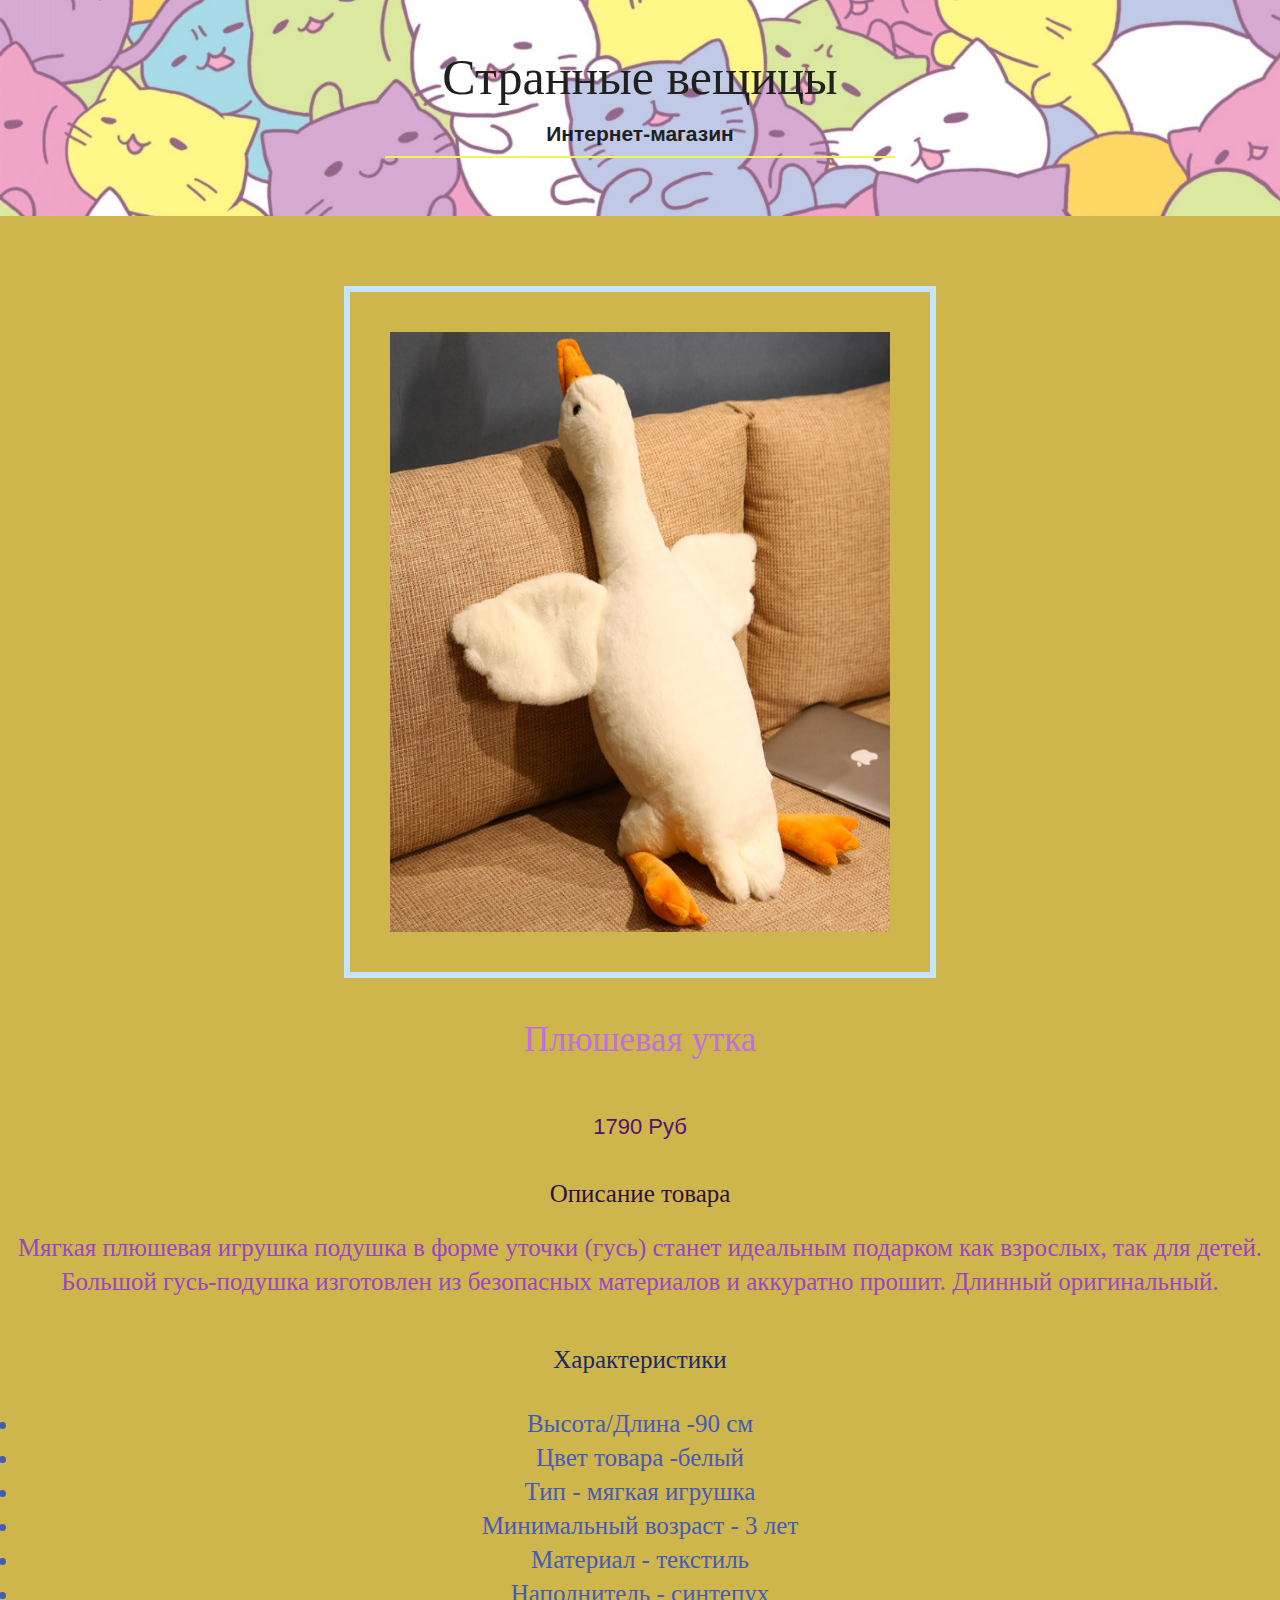
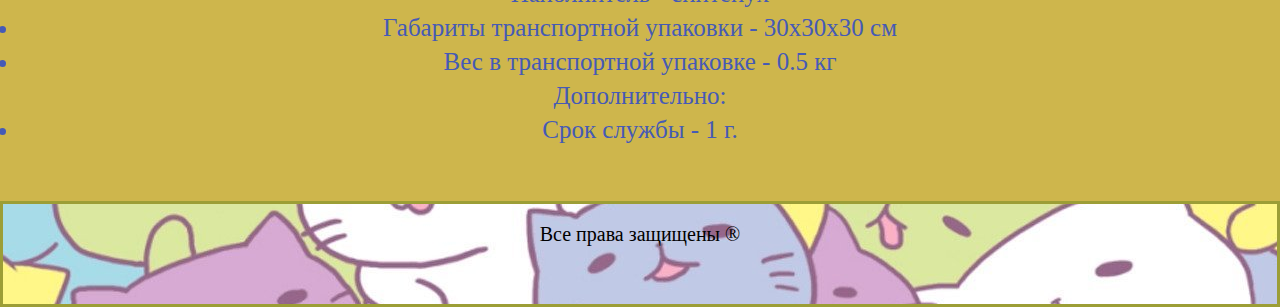
<file: GoloshukSIte/index.html>
<!DOCTYPE html>
<html lang="en">
<head>
    <meta charset="UTF-8">
    <meta http-equiv="X-UA-Compatible" content="IE=edge">
    <meta name="viewport" content="width=device-width, initial-scale=1.0">
    <title>Странные вещицы</title>
    <link rel="stylesheet" href="style.css">
</head>
<body>
    <header class="site-header">
        <div class="container">
          <h1 class = "nameSite">Странные вещицы</h1>
          <h2 class="nameSite">Интернет-магазин</h2>
         
        </div>
    </header>
    <main>
        
        <div>
            <section>
            <img class="duckPhoto" src="img/6333135325.jpg">
                <div class="duckName">
                    Плюшевая утка
                </div>
                <div class="cost">1790 Руб</div>
            </section>
            
            <selection class="duckInf">
                <p class="morePurpl">Описание товара</p>
                <p>
                    Мягкая плюшевая игрушка подушка в форме уточки (гусь) станет идеальным подарком как взрослых, так для детей.
                    Большой гусь-подушка изготовлен из безопасных материалов и аккуратно прошит. Длинный оригинальный.
                </p>
            </selection>
            <sectionion class="characteristics" >
                <div class="charName" >Характеристики</div>
                <ul  class ="characteristics" >
                    
                    <li>Высота/Длина -90 см</li>
                    <li>Цвет товара -белый</li>
                    <li>Тип - мягкая игрушка</li>
                    <li>Минимальный возраст - 3 лет</li>
                    <li>Материал - текстиль</li>
                    <li>Наполнитель - синтепух</li>
                    <li>Габариты транспортной упаковки - 30х30х30 см</li>
                    <li>Вес в транспортной упаковке - 0.5 кг</li>
                    <p>Дополнительно:</p>
                    <li>Срок службы - 1 г.</li>
                    
                    
                </ul>

            </sectionion>
        </div>
    </main>       
    
    <footer>
        <p class="rules"> Все права защищены ®</p>
    </footer>
    
</body>
</html>
</file>
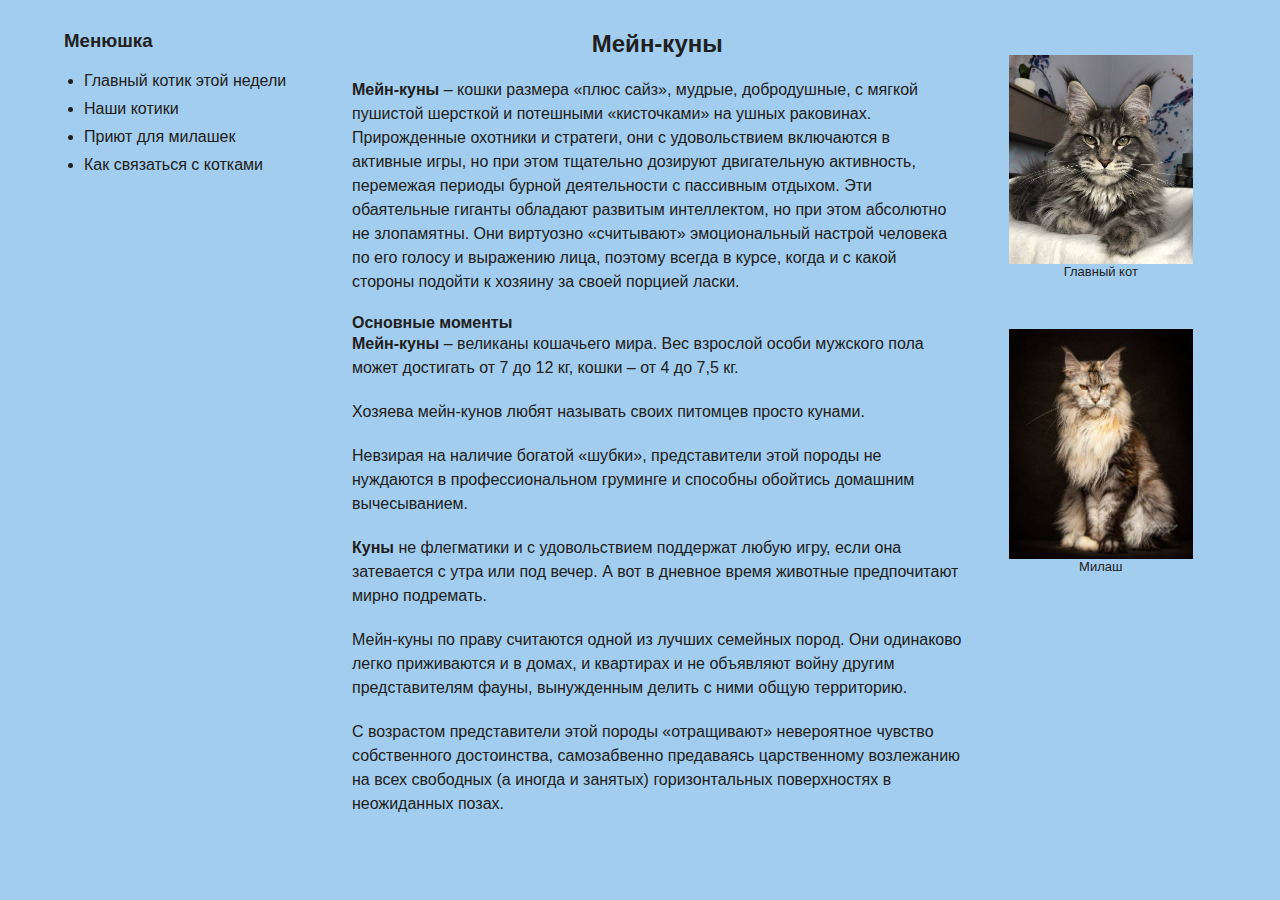
<file: siteDZ/index.html>
<!DOCTYPE html>
<html lang="ru">
<head>
    <meta charset="UTF-8">
    <meta http-equiv="X-UA-Compatible" content="IE=edge">
    <meta name="viewport" content="width=device-width, initial-scale=1.0">
    <title>Котики</title>
    <link rel="stylesheet" href="webDZ.css">
</head>
<body>
    
        <header class="site-header">
            <div class="container">
                <title>Котята </title>
            </div>
        </header>
        
        <div class="main container">
            <div class="sidebar">
                <h3>Менюшка</h3>
    
                <nav>
                    <ul>
                        <li><a href="#">Главный котик этой недели</a></li>
                        <li><a href="#">Наши котики</a></li>
                        <li><a href="#">Приют для милашек </a></li>
                        <li><a href="#">Как связаться с котками</a></li>
                    </ul>
                </nav>
            </div>
            <article>
                <h2>Мейн-куны</h2>
                <p> <b>Мейн-куны</b>  – кошки размера «плюс сайз», мудрые, добродушные, с мягкой пушистой шерсткой и потешными «кисточками» на ушных раковинах. Прирожденные охотники и стратеги, они с удовольствием включаются в активные игры, но при этом тщательно дозируют двигательную активность, перемежая периоды бурной деятельности с пассивным отдыхом. Эти обаятельные гиганты обладают развитым интеллектом, но при этом абсолютно не злопамятны. Они виртуозно «считывают» эмоциональный настрой человека по его голосу и выражению лица, поэтому всегда в курсе, когда и с какой стороны подойти к хозяину за своей порцией ласки.</p>
                <h4>Основные моменты</h4>
                <p> <strong>Мейн-куны</strong> – великаны кошачьего мира. Вес взрослой особи мужского пола может достигать от 7 до 12 кг, кошки – от 4 до 7,5 кг.</p>

                <p> Хозяева мейн-кунов любят называть своих питомцев просто кунами.</p>

                <p> Невзирая на наличие богатой «шубки», представители этой породы не нуждаются в профессиональном груминге и способны обойтись домашним вычесыванием.</p>

                <p> <strong>Куны</strong> не флегматики и с удовольствием поддержат любую игру, если она затевается с утра или под вечер. А вот в дневное время животные предпочитают мирно подремать.</p>

                <p>Мейн-куны по праву считаются одной из лучших семейных пород. Они одинаково легко приживаются и в домах, и квартирах и не объявляют войну другим представителям фауны, вынужденным делить с ними общую территорию.</p>

                <p> С возрастом представители этой породы «отращивают» невероятное чувство собственного достоинства, самозабвенно предаваясь царственному возлежанию на всех свободных (а иногда и занятых) горизонтальных поверхностях в неожиданных позах.</p>
            </article>
            <aside>

                <figure>
                    <img src="images/mainKun1.jpg" alt="Главный кот">
                    <figcaption>Главный кот</figcaption>
                </figure>
                <figure>
                    <img src="images/mainKun2.jpeg" alt="Главный кот в полный рост">
                    <figcaption>Милаш</figcaption>
                </figure>
            </aside>
        </div>
   


</body>
</html>
</file>
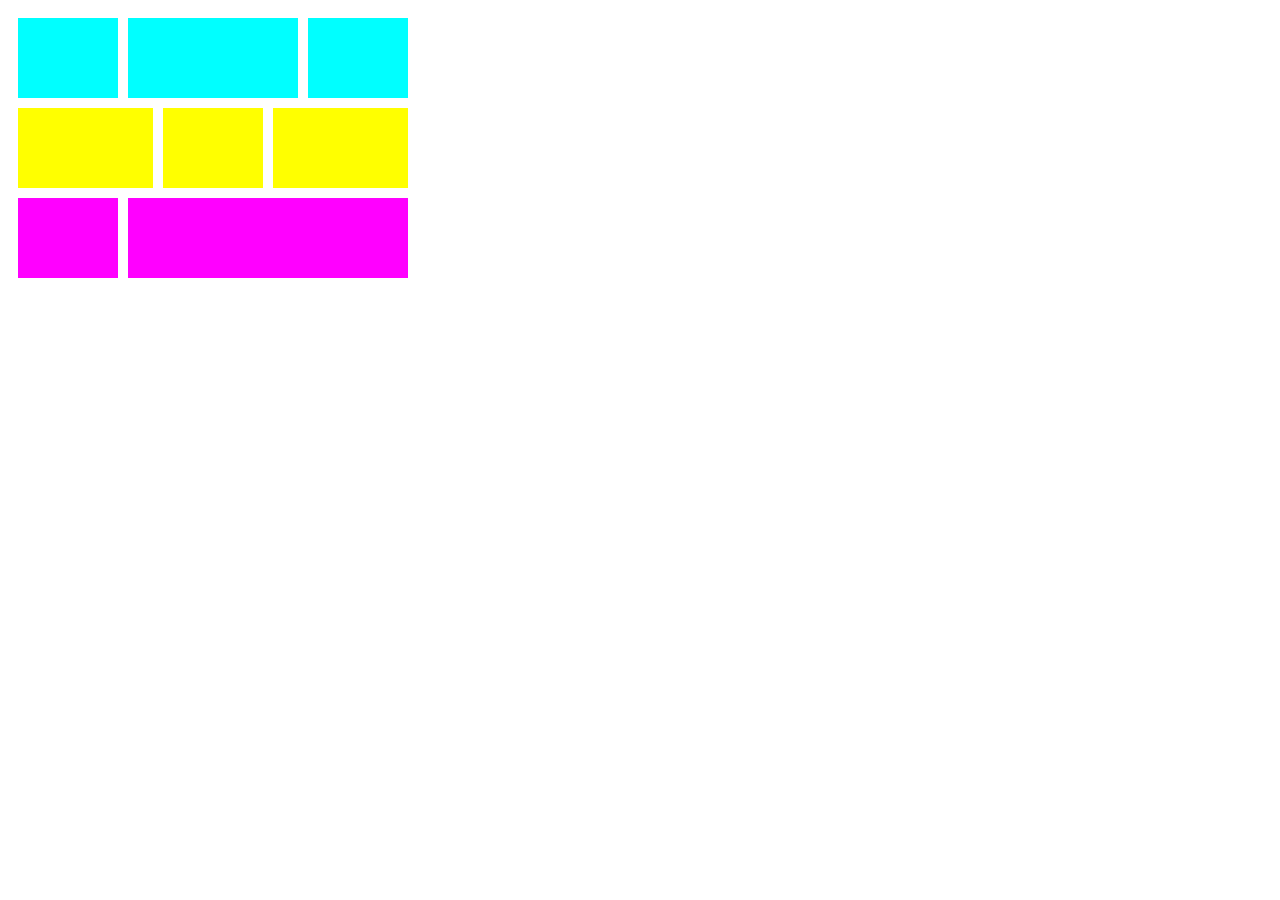
<file: WebLaba5/indexLaba5.html>
<!DOCTYPE html>
<html lang="ru">
 <head>
 <meta charset="utf-8">
 <title>Испытание: гибкий поток</title>
 <link href="srtyleLaba5..css" rel="stylesheet">
 </head>
 <body class="exam">
   <div class="brick-layout">
   <div class="brick color-aqua"></div>
   <div class="brick color-aqua"></div>
   <div class="brick color-aqua"></div>
   <div class="brick color-yellow"></div>
   <div class="brick color-yellow"></div>
   <div class="brick color-yellow"></div>
   <div class="brick color-fuchsia"></div>
   <div class="brick color-fuchsia"></div>
   <p></p>
   </div>
 </body>
</html>
</file>
<file: GoloshukSIte/style.css>
* {
    margin: 0;
}

html {
    font-family: Tahoma, sans-serif;
    color: #202020;
    font-size: 16px ;  /*размер шрифта*/
    background: rgb(206, 182, 76);
}
body {
    margin: 0;
    padding: 0;
    font-family: "Arial", sans-serif;
    font-size: 14px;
    line-height: 20px;
    color: #444444;
    text-align: center;
}
footer{
    text-align: center;
    font-size: 20px;
    font-family: "Arial Narrow", serif;
    color: #000000;
    height: 100px;
    border: 3px solid #9c9e36;
    background: #daba95 no-repeat center url("img/background-chat-vk-25.jpg");
    
}
h1 {
    width: 200px;
    margin: 0 auto 8px;
    font-family: "Georgia", serif;
    text-align: center;
    font-weight: normal;
    font-size: 50px;
    line-height: 94px;
    display: inline;

}

  
h2 {
    border-bottom: 2px solid #f0f35c;
    padding-bottom: 12px;
    
    text-align: center;
}
p.rules {
    display: block;
    margin-block-start: 1em;
    margin-block-end: 1em;
    margin-inline-start: 0px;
    margin-inline-end: 0px;
}
.container {
    width: 510px;
    margin: 0 auto;
    padding: 0 20px;
}
  
.site-header {
    min-width: 550px;
    height: 186px;
    margin-bottom: 70px;
    padding-top: 30px;
    background: #daba95 no-repeat center url("img/background-chat-vk-25.jpg");
    background-size: cover;
    color: #ffffff;
}
  
.site-header p {
    width: 255px;
    margin: 0 auto 26px;
    text-align: center;
    font-size: 16px;
    line-height: 24px; 
}
  
.site-header img {
    display: block;
    margin: 0 auto;
}
.nameSite{
    color:#202020;
}
.duckName{
    font-size: 35px;
    line-height: 94px;
    font-family:"Segoe Print", serif;
    color:#be6fe2;
    
    font-weight: 100px;
    padding: 10px;
}
.duckPhoto{
    border: 6px solid #c7e4ff;
    width: 500px;
    height: 600px;
    padding: 40px;
    margin-left: auto;
    margin-right: auto;
}
.cost{
    font-size: 22px;
    color:#541272;
    padding: 20px;
}
.duckInf{
    text-align: center;
    font-size: 25px;
    line-height: 34px;
    font-family:"Segoe Print", serif;
    color:#9c43c5;
}
.morePurpl{
    color:#2f113d;
    padding: 20px;
}
.characteristics{
    color:#455ab6;
    padding: 20px;
    text-align: center;
    font-size: 25px;
    line-height: 34px;
    font-family:"Segoe Print", serif;
    
}

.charName{
    padding: 10px;
    color:#1b2968
}
</file>
<file: siteDZ/webDZ.css>
/* сбросы стилей  */
* {
    margin: 0;
}

html,
body {
    font-family: Tahoma, sans-serif;
    color: #202020;
    font-size: 16px ;  /*размер шрифта*/
    background: rgb(163, 205, 238);
}

p {
    line-height: 150%;
    /* высота между строками 1,5 строки */
    margin-bottom: 20px;
    /* отступ снизу */
}
a {
    color: #202020;
}

figcaption{  /*выравниваем надпись ГЛАВНЫЙ КОТ по центру низа картинки*/
    text-align: center;
    font-size: 13px;
    
}

.container {
    max-width: 1400px;
    width: 90%;
    margin: 0 auto;
}

.main {
    /* background: pink; */
    padding: 30px 0;
    /*те сверху и снизу по 30px, а сверху и снизу 0*/
}

.main::after {
    /*родительский элемент растнулся по всем дивам */
    content: "";
    display: block;
    width: 100%;
    clear: both;
}

.site-header {
    text-align: center;
    /* выравнивается по центру */
    /* padding: 30px auto; */
    /*заголовок отступает по 30px от верха и низа а лево и право автоматиемки  */
   
}

.site-header h1 {
    border-bottom: 1px solid rgb(201, 227, 235);
    padding: 25px ;
}

.sidebar {
    width: 23%;
    float: left;
    /*липнет к левому краю*/
    margin-right: 2%;
    /*отступ вправо до след дива*/
    /* background: yellow; */
}

figure {
    padding:  25px 0;
}

article {
    width: 53%;
    float: left;
    /* прилипает к левому краю */
    margin-right: 2%;
    /*отступ  */
    /* background: green; */
}
article h2 {
    margin-bottom: 20px;
    text-align: center;
}

aside {
    width: 20%;
    float: left;
    /* прилипает к левому краю */
    /* background: red; */
}

nav ul {
    margin: 20px 0;
    /*отступмежду менюшкой и навигцией  */
    padding-left: 20px;
    /*отступ навигации от левого края(по умолчанию стояло 40px */
}

nav li {
    margin-bottom: 10px;
    /*рассстояние между пунктами навигации*/
}



/* снимаем подчеркивание гипперссылок только в менюшке */
nav li a {
    text-decoration: none;
}

nav a:hover{  /*при наведении на гипперссылку она двигается вправо*/
    padding-left: 10px; 
}
aside img {
    width: 80%;
    display: block;
    margin: 0 auto;
}
</file>
<file: WebLaba5/srtyleLaba5..css>
.brick-layout {
    width: 400px;
    padding: 5px;
    box-sizing: content-box;
    display: flex;
    flex-wrap: wrap;
  }
  
  .brick {
    min-height: 80px;
    min-width: 50px;
    margin: 5px;
    flex-basis: 100px;
  }
  .brick:nth-child(2n) {
   flex-grow:1; 
  }
  .color-aqua{
    background: aqua;
  }
  .color-yellow{
    background: yellow;
  }
  .color-fuchsia{
    background: fuchsia;
  }
</file>
